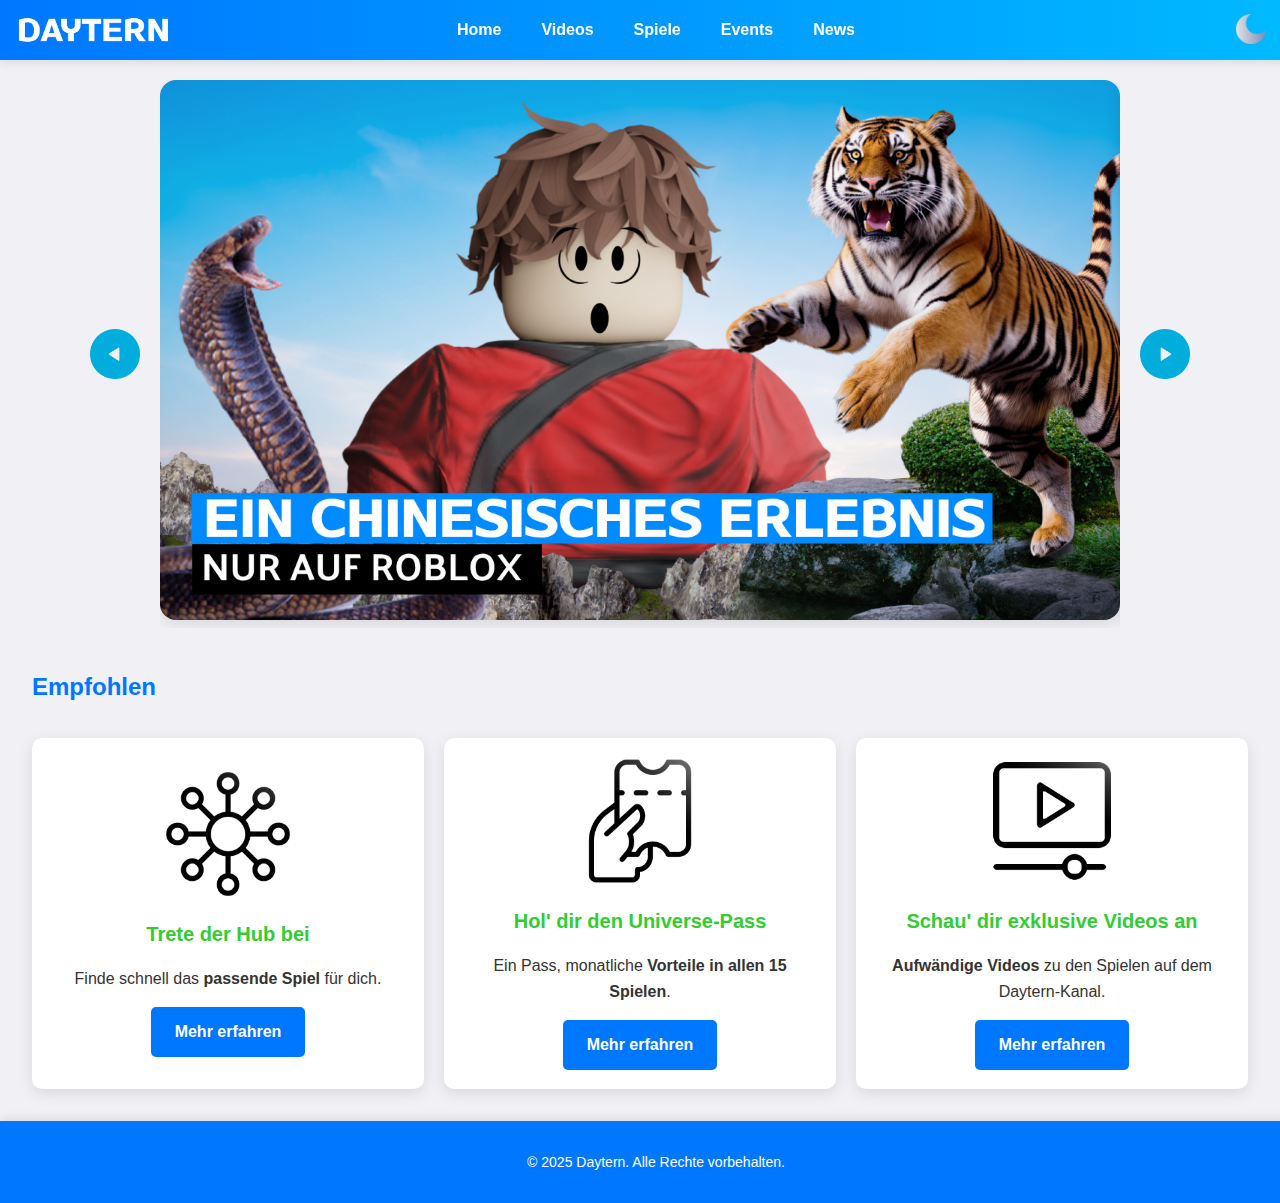
<file: index.html>
<!DOCTYPE html>
<html lang="de">

<head>
    <meta charset="UTF-8">
    <meta name="viewport" content="width=device-width, initial-scale=1.0">
    <title>Daytern: Ein Universum voller Welten</title>
    <link rel="icon" href="Ui-Elemente/BlackHoleSymbolWeiß.png">
    <link rel="stylesheet" href="Design.css">
</head>

<body>
    <header class="header">
        <nav class="topnav">
            <div class="logo-container">
                <img src="Ui-Elemente/DayternSchrift.png" alt="Beispielbild">
            </div>
            <ul class="no-bullets">
                <li><a href="index.html"><b>Home</b></a></li>
                <li><a href="https://www.youtube.com/@daytern?sub_confirmation=1" target=_blank>Videos</a></li>
                <li><a href="spiele.html">Spiele</a></li>
                <li><a href="https://www.roblox.com/de/groups/13280417/Club-Daytern#!/events" target=_blank>Events</a></li>
                <li><a href="news.html">News</a></li>
            </ul>
            <div class="placeholder"></div>
            <button id="modeToggle" class="mode-toggle-button">
                <img src="Ui-Elemente/ModeKnopfDark.png" id="modeIcon" alt="Mode Icon">
            </button>
        </nav>        
    </header>

    <div class="gallery-wrap">
        <img src="Ui-Elemente/back.png" id="backBtn" alt="Back">
        <div class="gallery">
            <div class="gallery-item">
                <span><a href="https://www.roblox.com/de/games/18145722250" target=_blank><img src="Karussellbilder/ChinesischesErlebnisBild.png" alt="Chinese Video"></a></span>
            </div>
            <div class="gallery-item">
                <span><a href="NewsArtikel/artikel2.html"><img src="Karussellbilder/GameglowProject.png" alt="Sparkle Image"></a></span>
            </div>
            <div class="gallery-item">
                <span><a href="NewsArtikel/aktikel3.html"><img src="Karussellbilder/GamePassBilder.png" alt="Purchase"></a></span>
            </div>
            <div class="gallery-item">
                <span><a href="https://example.com"><img src="Karussellbilder/GeschichtenBild.png" alt="Chinese Image"></a></span>
            </div>
        </div>
        <img src="Ui-Elemente/next.png" id="nextBtn" alt="Next">
    </div>

    <section id="home">
        <h2>Empfohlen</h2>
        <div class="recommendation-grid">
            <div class="recommendation-card">
                <img src="Ui-Elemente/HubSymbol.png" alt="Beispielbild">
                <div class="card-content">
                    <h3>Trete der Hub bei</h3>
                    <p>Finde schnell das <b>passende Spiel </b> für dich.</p>
                    <a href="roblox://placeId=14039902919&launchData=siteplay" class="card-button">Mehr erfahren</a>
                </div>
            </div>
            <div class="recommendation-card">
                <img src="Ui-Elemente/PassSymbol.png" alt="Beispielbild">
                <div class="card-content">
                    <h3>Hol' dir den Universe-Pass</h3>
                    <p>Ein Pass, monatliche <b>Vorteile in allen 15 Spielen</b>.</p>
                    <a href="#" class="card-button">Mehr erfahren</a>
                </div>
            </div>
            <div class="recommendation-card">
                <img src="Ui-Elemente/VideoSymbol.png" alt="Beispielbild">
                <div class="card-content">
                    <h3>Schau' dir exklusive Videos an</h3>
                    <p><b>Aufwändige Videos</b> zu den Spielen auf dem Daytern-Kanal.</p>
                    <a href="https://www.youtube.com/@daytern?sub_confirmation=1" target="_blank" class="card-button">Mehr erfahren</a>
                </div>
            </div>
            <!-- Weitere Empfehlungskarten hinzufügen -->
        </div>
    </section>

    <footer>
        <p>© 2025 Daytern. Alle Rechte vorbehalten.</p>
    </footer>

    <script src="script.js"></script>
    <script src="aktuellesScroll.js"></script>
    <script src="darkmode.js"></script>
</body>

</html>
</file>
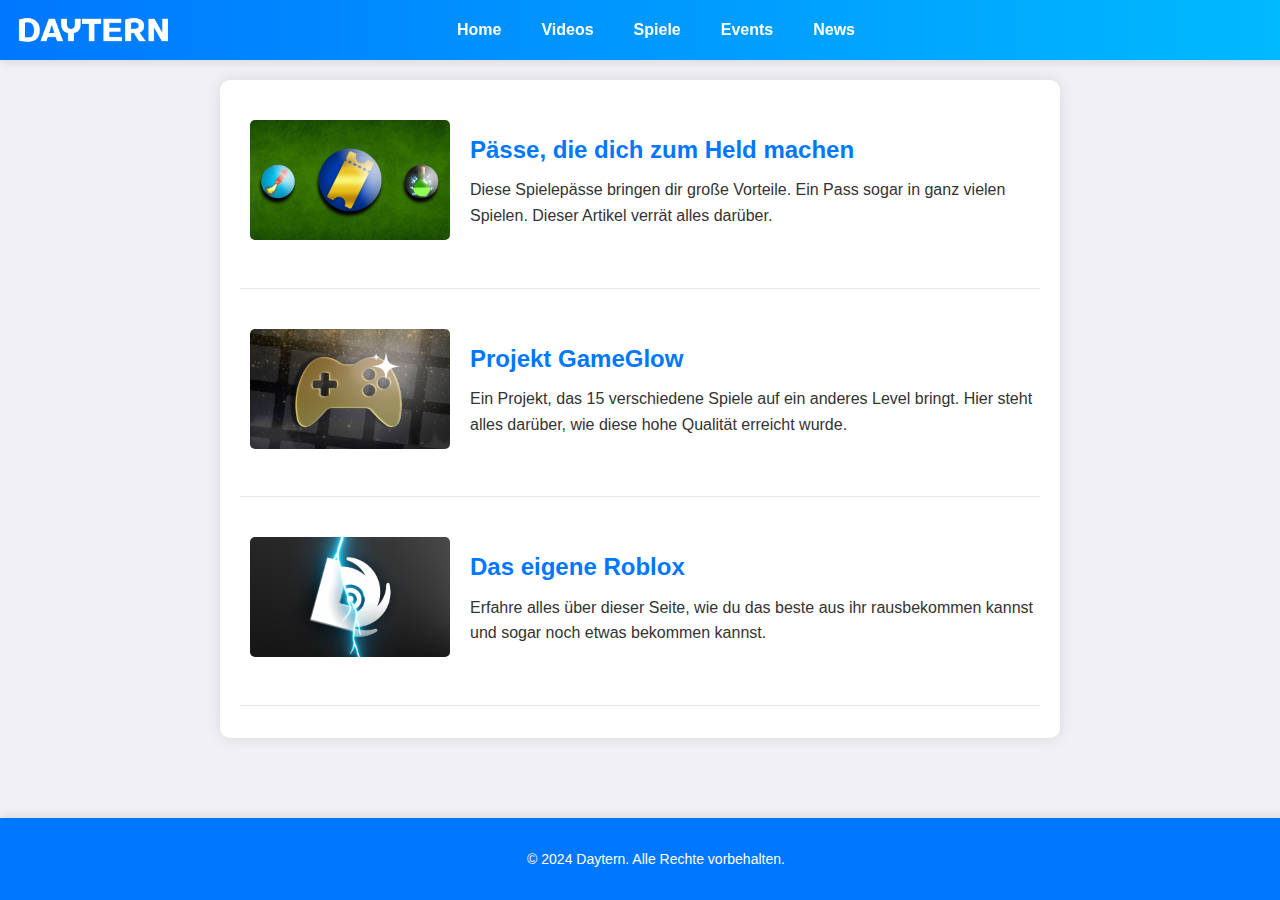
<file: news.html>
<!DOCTYPE html>
<html lang="de">

<head>
    <meta charset="UTF-8">
    <meta name="viewport" content="width=device-width, initial-scale=1.0">
    <title>News | Daytern</title>
    <link rel="icon" href="Ui-Elemente/BlackHoleSymbolWeiß.png">
    <link rel="stylesheet" href="Design.css">
</head>

<body>
    <header class="header">
        <nav class="topnav">
            <div class="logo-container">
                <img src="Ui-Elemente/DayternSchrift.png" alt="Beispielbild">
            </div>
            <ul class="no-bullets">
                <li><a href="index.html"><b>Home</b></a></li>
                <li><a href="https://www.youtube.com/@daytern?sub_confirmation=1" target=_blank>Videos</a></li>
                <li><a href="spiele.html">Spiele</a></li>
                <li><a href="https://www.roblox.com/de/groups/13280417/Club-Daytern#!/events" target=_blank>Events</a></li>
                <li><a href="news.html">News</a></li>
            </ul>
            <div class="placeholder"></div>
        </nav>
    </header>

    <div class="news-container">
        <!-- News Items Start -->
        <a href="NewsArtikel/aktikel3.html" class="news-link">
            <div class="news-item">
                <div class="news-thumbnail">
                    <img src="NewsArtikel/Bilder/SpielpässeBild.png" alt="News 1 Thumbnail">
                </div>
                <div class="news-content">
                    <h2>Pässe, die dich zum Held machen</h2>
                    <p>Diese Spielepässe bringen dir große Vorteile. Ein Pass sogar in ganz vielen Spielen. Dieser Artikel verrät alles darüber.</p>
                </div>
            </div>
        </a>
        <hr>
        <a href="NewsArtikel/artikel2.html" class="news-link">
            <div class="news-item">
                <div class="news-thumbnail">
                    <img src="NewsArtikel/Bilder/GameGlowBild.png" alt="News 2 Thumbnail">
                </div>
                <div class="news-content">
                    <h2>Projekt GameGlow</h2>
                    <p>Ein Projekt, das 15 verschiedene Spiele auf ein anderes Level bringt. Hier steht alles darüber, wie diese hohe Qualität erreicht wurde.</p>
                </div>
            </div>
        </a>
        <hr>
        <a href="NewsArtikel/artikel1.html" class="news-link">
            <div class="news-item">
                <div class="news-thumbnail">
                    <img src="NewsArtikel/Bilder/EigenesRobloxBild.png" alt="News 3 Thumbnail">
                </div>
                <div class="news-content">
                    <h2>Das eigene Roblox</h2>
                    <p>Erfahre alles über dieser Seite, wie du das beste aus ihr rausbekommen kannst und sogar noch etwas bekommen kannst.</p>
                </div>
            </div>
        </a>
        <hr>
    </div>

    <footer>
        <p>© 2024 Daytern. Alle Rechte vorbehalten.</p>
    </footer>

    <script src="script.js"></script>
    <script src="aktuellesScroll.js"></script>
</body>

</html>
</file>
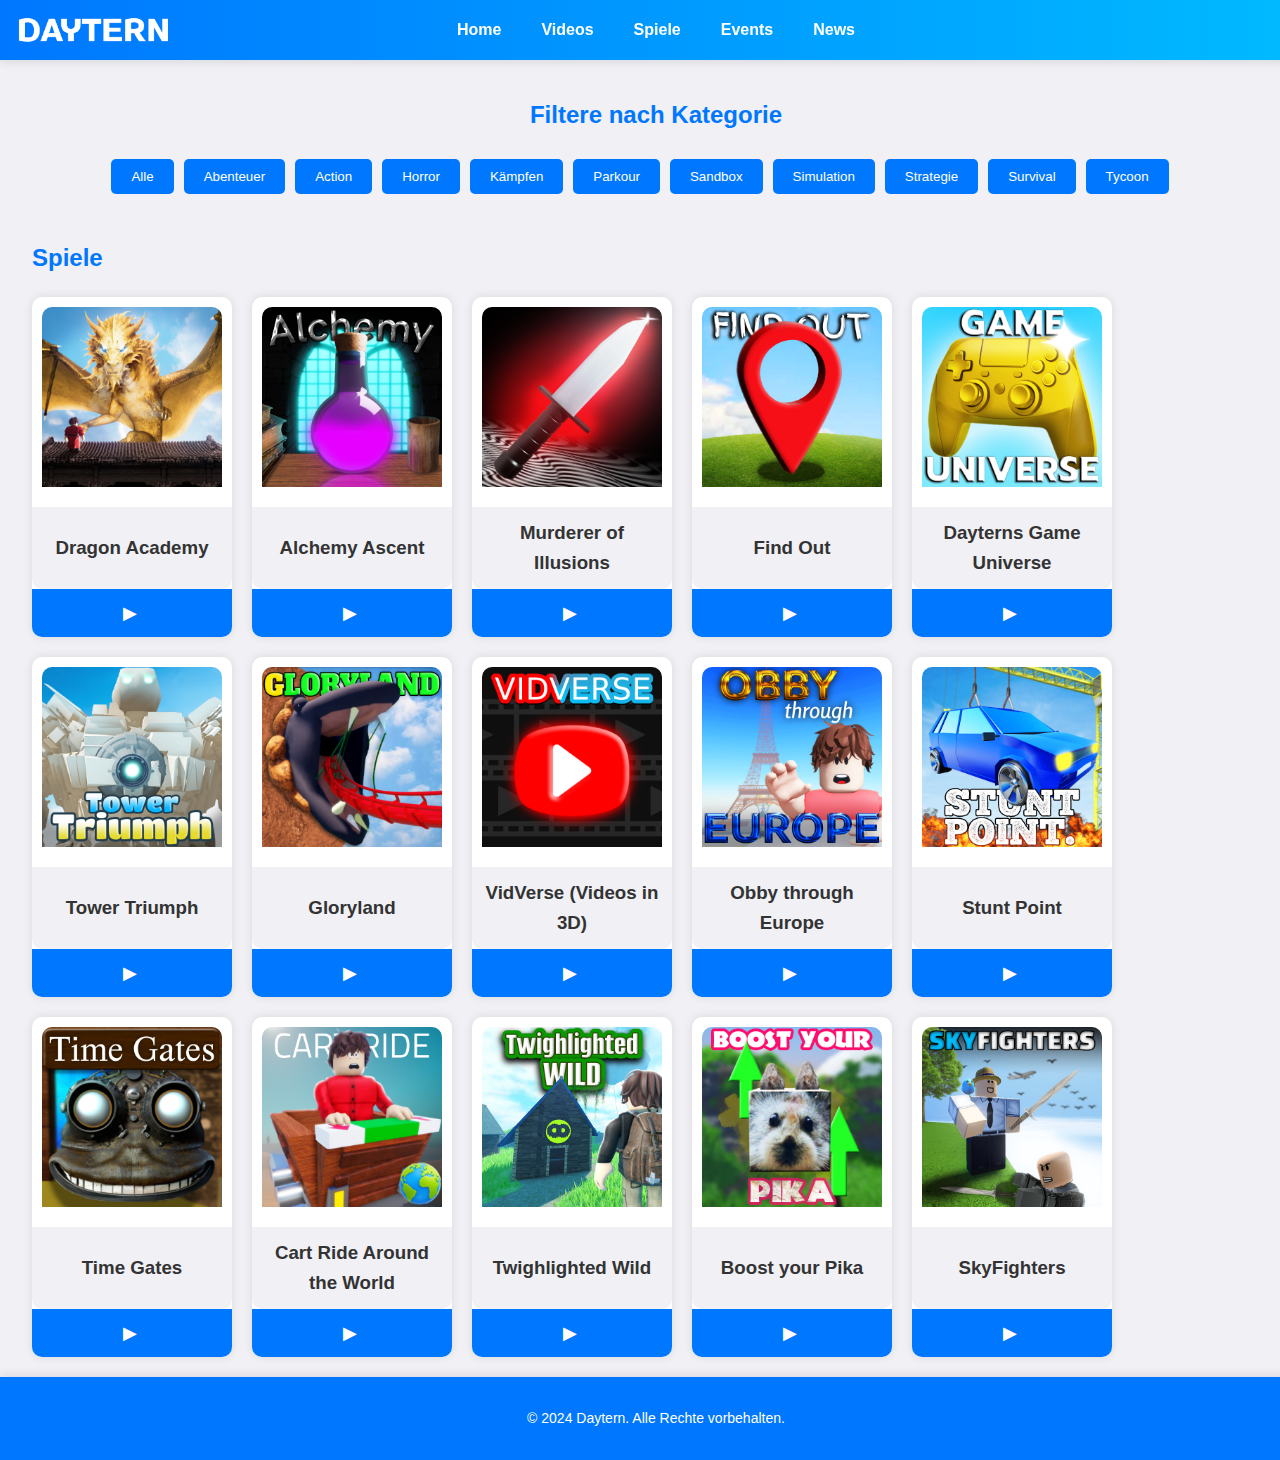
<file: spiele.html>
<!DOCTYPE html>
<html lang="de">
<head>
    <meta charset="UTF-8">
    <meta name="viewport" content="width=device-width, initial-scale=1.0">
    <title>Entdecke Spiele | Daytern</title>
    <link rel="icon" href="Ui-Elemente/BlackHoleSymbolWeiß.png">
    <link rel="stylesheet" href="Design.css">
    <link rel="stylesheet" href="SpieleDesign.css">
</head>
<body>
    <header class="header">
        <nav class="topnav">
            <div class="logo-container">
                <img src="Ui-Elemente/DayternSchrift.png" alt="Beispielbild">
            </div>
            <ul class="no-bullets">
                <li><a href="index.html"><b>Home</b></a></li>
                <li><a href="https://www.youtube.com/@daytern?sub_confirmation=1" target=_blank>Videos</a></li>
                <li><a href="spiele.html">Spiele</a></li>
                <li><a href="https://www.roblox.com/de/groups/13280417/Club-Daytern#!/events" target=_blank>Events</a></li>
                <li><a href="news.html">News</a></li>
            </ul>
            <div class="placeholder"></div>
        </nav>
    </header>

    <main class="content">
    <!-- Filter Section -->
    <section id="filter-section">
        <h2>Filtere nach Kategorie</h2>
        <div class="filter-container">
            <button class="filter-button" data-category="all">Alle</button>
            <button class="filter-button" data-category="adventure">Abenteuer</button>
            <button class="filter-button" data-category="action">Action</button>
            <button class="filter-button" data-category="horror">Horror</button>
            <button class="filter-button" data-category="fighting">Kämpfen</button>
            <button class="filter-button" data-category="parkour">Parkour</button>
            <button class="filter-button" data-category="sandbox">Sandbox</button>
            <button class="filter-button" data-category="simulation">Simulation</button>
            <button class="filter-button" data-category="strategy">Strategie</button>
            <button class="filter-button" data-category="survival">Survival</button>
            <button class="filter-button" data-category="tycoon">Tycoon</button>
            <!-- Weitere Kategorien hinzufügen -->
        </div>
    </section>

    <!-- Games Section -->
    <section id="all-games">
        <h2>Spiele</h2>
        <div class="spiel-container">
            <div class="spiel" data-category="adventure,parkour,fighting">
                <div class="spiel-image">
                    <img src="GameIcons/Dragon_Academy.png">
                </div>
                <div class="spiel-info">
                    <h3>Dragon Academy</h3>
                </div>
                <a href="roblox://placeId=18145722250&launchData=siteplay" class="play-button">
                    <span>▶</span>
                </a>
            </div>
            <div class="spiel" data-category="tycoon">
                <div class="spiel-image">
                    <img src="GameIcons/Alchemy_Acent.png">
                </div>
                <div class="spiel-info">
                    <h3>Alchemy Ascent</h3>
                </div>
                <a href="roblox://placeId=16935947142&launchData=siteplay" class="play-button">
                    <span>▶</span>
                </a>
            </div>
            <div class="spiel" data-category="horror,fighting">
                <div class="spiel-image">
                    <img src="GameIcons/Murderer_of_Illusions.png">
                </div>
                <div class="spiel-info">
                    <h3>Murderer of Illusions</h3>
                </div>
                <a href="roblox://placeId=16111605239&launchData=siteplay" class="play-button">
                    <span>▶</span>
                </a>
            </div>
            <div class="spiel" data-category="adventure,simulation">
                <div class="spiel-image">
                    <img src="GameIcons/Find_Out.png">
                </div>
                <div class="spiel-info">
                    <h3>Find Out</h3>
                </div>
                <a href="roblox://placeId=15757940613&launchData=siteplay" class="play-button">
                    <span>▶</span>
                </a>
            </div>
            <div class="spiel" data-category="">
                <div class="spiel-image">
                    <img src="GameIcons/Dayterns_Game_Universe.png">
                </div>
                <div class="spiel-info">
                    <h3>Dayterns Game Universe</h3>
                </div>
                <a href="roblox://placeId=14039902919&launchData=siteplay" class="play-button">
                    <span>▶</span>
                </a>
            </div>
            <div class="spiel" data-category="strategy,adventure">
                <div class="spiel-image">
                    <img src="GameIcons/Tower_Triumph.png">
                </div>
                <div class="spiel-info">
                    <h3>Tower Triumph</h3>
                </div>
                <a href="roblox://placeId=15229086701&launchData=siteplay" class="play-button">
                    <span>▶</span>
                </a>
            </div>
            <div class="spiel" data-category="action">
                <div class="spiel-image">
                    <img src="GameIcons/Gloryland.png">
                </div>
                <div class="spiel-info">
                    <h3>Gloryland</h3>
                </div>
                <a href="roblox://placeId=8585075734&launchData=siteplay" class="play-button">
                    <span>▶</span>
                </a>
            </div>
            <div class="spiel" data-category="sandbox">
                <div class="spiel-image">
                    <img src="GameIcons/VidVerse.png">
                </div>
                <div class="spiel-info">
                    <h3>VidVerse (Videos in 3D)</h3>
                </div>
                <a href="roblox://placeId=14759040706&launchData=siteplay" class="play-button">
                    <span>▶</span>
                </a>
            </div>
            <div class="spiel" data-category="parkour">
                <div class="spiel-image">
                    <img src="GameIcons/Obby_through_Europe.png">
                </div>
                <div class="spiel-info">
                    <h3>Obby through Europe</h3>
                </div>
                <a href="roblox://placeId=14541728142&launchData=siteplay" class="play-button">
                    <span>▶</span>
                </a>
            </div>
            <div class="spiel" data-category="action,simulation">
                <div class="spiel-image">
                    <img src="GameIcons/Stunt_Point.png">
                </div>
                <div class="spiel-info">
                    <h3>Stunt Point</h3>
                </div>
                <a href="roblox://placeId=14274265214&launchData=siteplay" class="play-button">
                    <span>▶</span>
                </a>
            </div>
            <div class="spiel" data-category="horror">
                <div class="spiel-image">
                    <img src="GameIcons/Time_Gates.png">
                </div>
                <div class="spiel-info">
                    <h3>Time Gates</h3>
                </div>
                <a href="roblox://placeId=13820405195&launchData=siteplay" class="play-button">
                    <span>▶</span>
                </a>
            </div>
            <div class="spiel" data-category="adventure">
                <div class="spiel-image">
                    <img src="GameIcons/Cart_Ride.png">
                </div>
                <div class="spiel-info">
                    <h3>Cart Ride Around the World</h3>
                </div>
                <a href="roblox://placeId=13477103120&launchData=siteplay" class="play-button">
                    <span>▶</span>
                </a>
            </div>
            <div class="spiel" data-category="survival,strategy">
                <div class="spiel-image">
                    <img src="GameIcons/Twighlighted_Wild.png">
                </div>
                <div class="spiel-info">
                    <h3>Twighlighted Wild</h3>
                </div>
                <a href="roblox://placeId=12667629870&launchData=siteplay" class="play-button">
                    <span>▶</span>
                </a>
            </div>
            <div class="spiel" data-category="tycoon">
                <div class="spiel-image">
                    <img src="GameIcons/Boost_your_Pika.png">
                </div>
                <div class="spiel-info">
                    <h3>Boost your Pika</h3>
                </div>
                <a href="roblox://placeId=12259995296&launchData=siteplay" class="play-button">
                    <span>▶</span>
                </a>
            </div>
            <div class="spiel" data-category="fighting">
                <div class="spiel-image">
                    <img src="GameIcons/SkyFighters.png">
                </div>
                <div class="spiel-info">
                    <h3>SkyFighters</h3>
                </div>
                <a href="roblox://placeId=11766055108&launchData=siteplay" class="play-button">
                    <span>▶</span>
                </a>
            </div>
            <!-- Weitere Spiele hier hinzufügen -->
        </div>
    </section>
    </main>
    <footer>
        <p>© 2024 Daytern. Alle Rechte vorbehalten.</p>
    </footer>

    <script src="filterScript.js"></script>
</body>
</html>
</file>
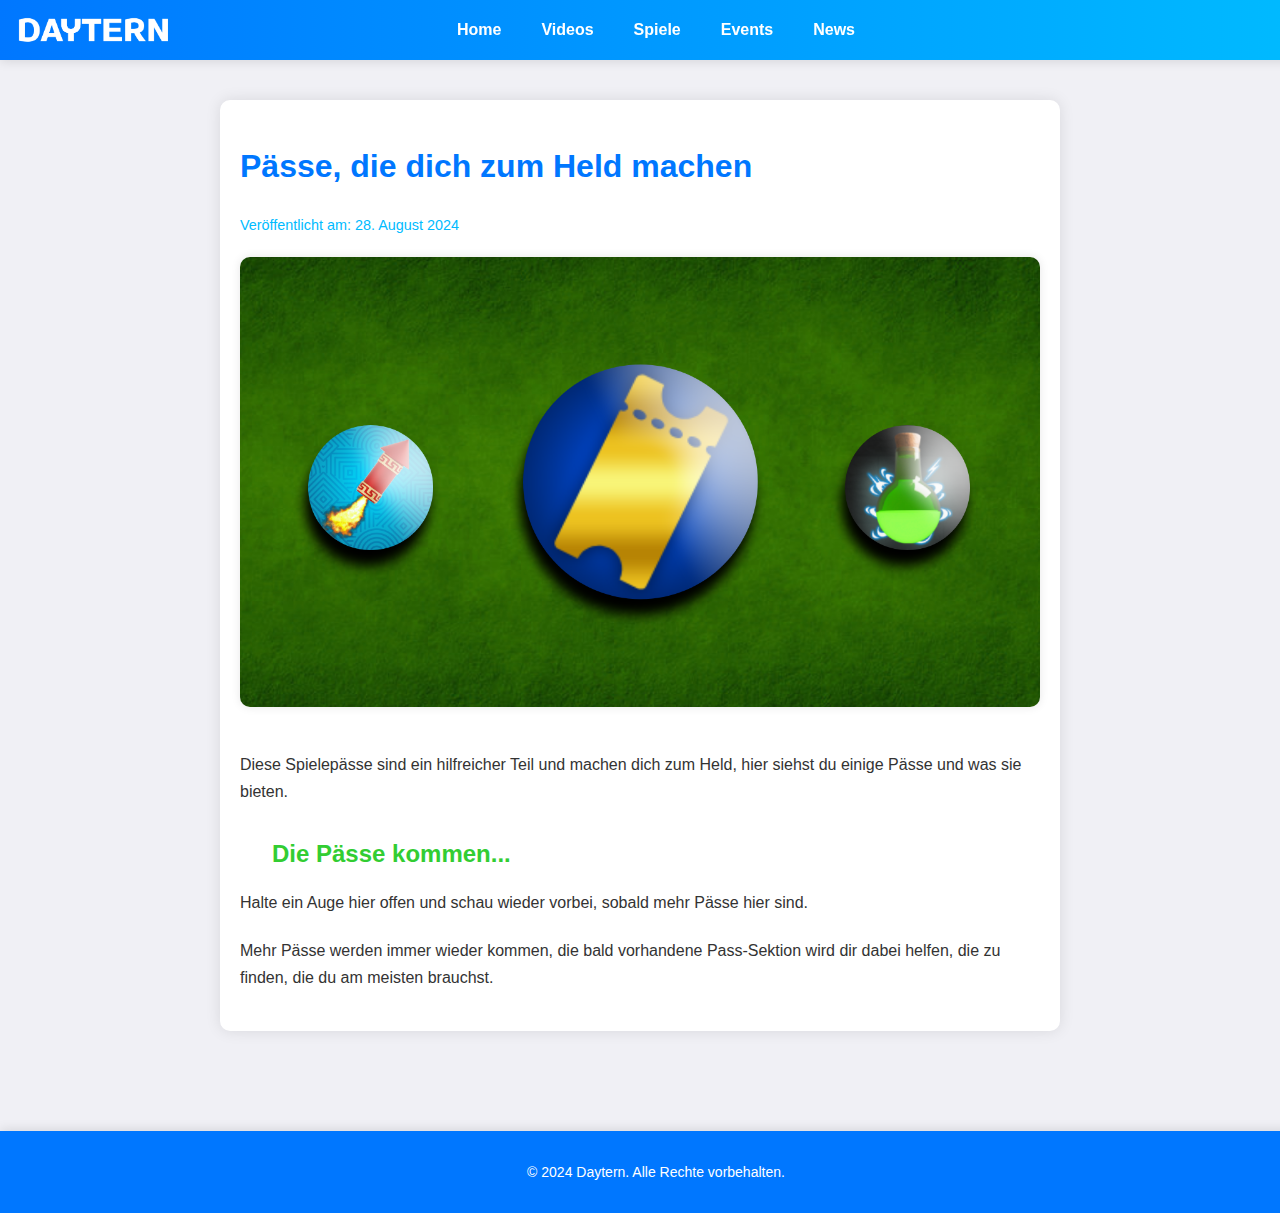
<file: NewsArtikel/aktikel3.html>
<!DOCTYPE html>
<html lang="de">

<head>
    <meta charset="UTF-8">
    <meta name="viewport" content="width=device-width, initial-scale=1.0">
    <title>Article Title - Daytern</title>
    <link rel="icon" href="../Ui-Elemente/BlackHoleSymbolWeiß.png">
    <link rel="stylesheet" href="../Design.css">
</head>

<body>
    <header class="header">
        <nav class="topnav">
            <div class="logo-container">
                <img src="../Ui-Elemente/DayternSchrift.png" alt="Beispielbild">
            </div>
            <ul class="no-bullets">
                <li><a href="../index.html"><b>Home</b></a></li>
                <li><a href="https://www.youtube.com/@daytern?sub_confirmation=1" target=_blank>Videos</a></li>
                <li><a href="../spiele.html">Spiele</a></li>
                <li><a href="https://www.roblox.com/de/groups/13280417/Club-Daytern#!/events" target=_blank>Events</a></li>
                <li><a href="../news.html">News</a></li>
            </ul>
            <div class="placeholder"></div>
        </nav>
    </header>

    <div class="article-container">
        <h1>Pässe, die dich zum Held machen</h1>
        <p class="article-date">Veröffentlicht am: 28. August 2024</p>
        <img src="Bilder/SpielpässeBild.png" alt="Article Image" class="article-image">
        <p class="article-intro">Diese Spielepässe sind ein hilfreicher Teil und machen dich zum Held, hier siehst du einige Pässe und was sie bieten.</p>

        <h2>Die Pässe kommen...</h2>
        <p>Halte ein Auge hier offen und schau wieder vorbei, sobald mehr Pässe hier sind.</p>

        <p>Mehr Pässe werden immer wieder kommen, die bald vorhandene Pass-Sektion wird dir dabei helfen, die zu finden, die du am meisten brauchst.</p>
    </div>

    <footer>
        <p>© 2024 Daytern. Alle Rechte vorbehalten.</p>
    </footer>

    <script src="../script.js"></script>
</body>

</html>
</file>
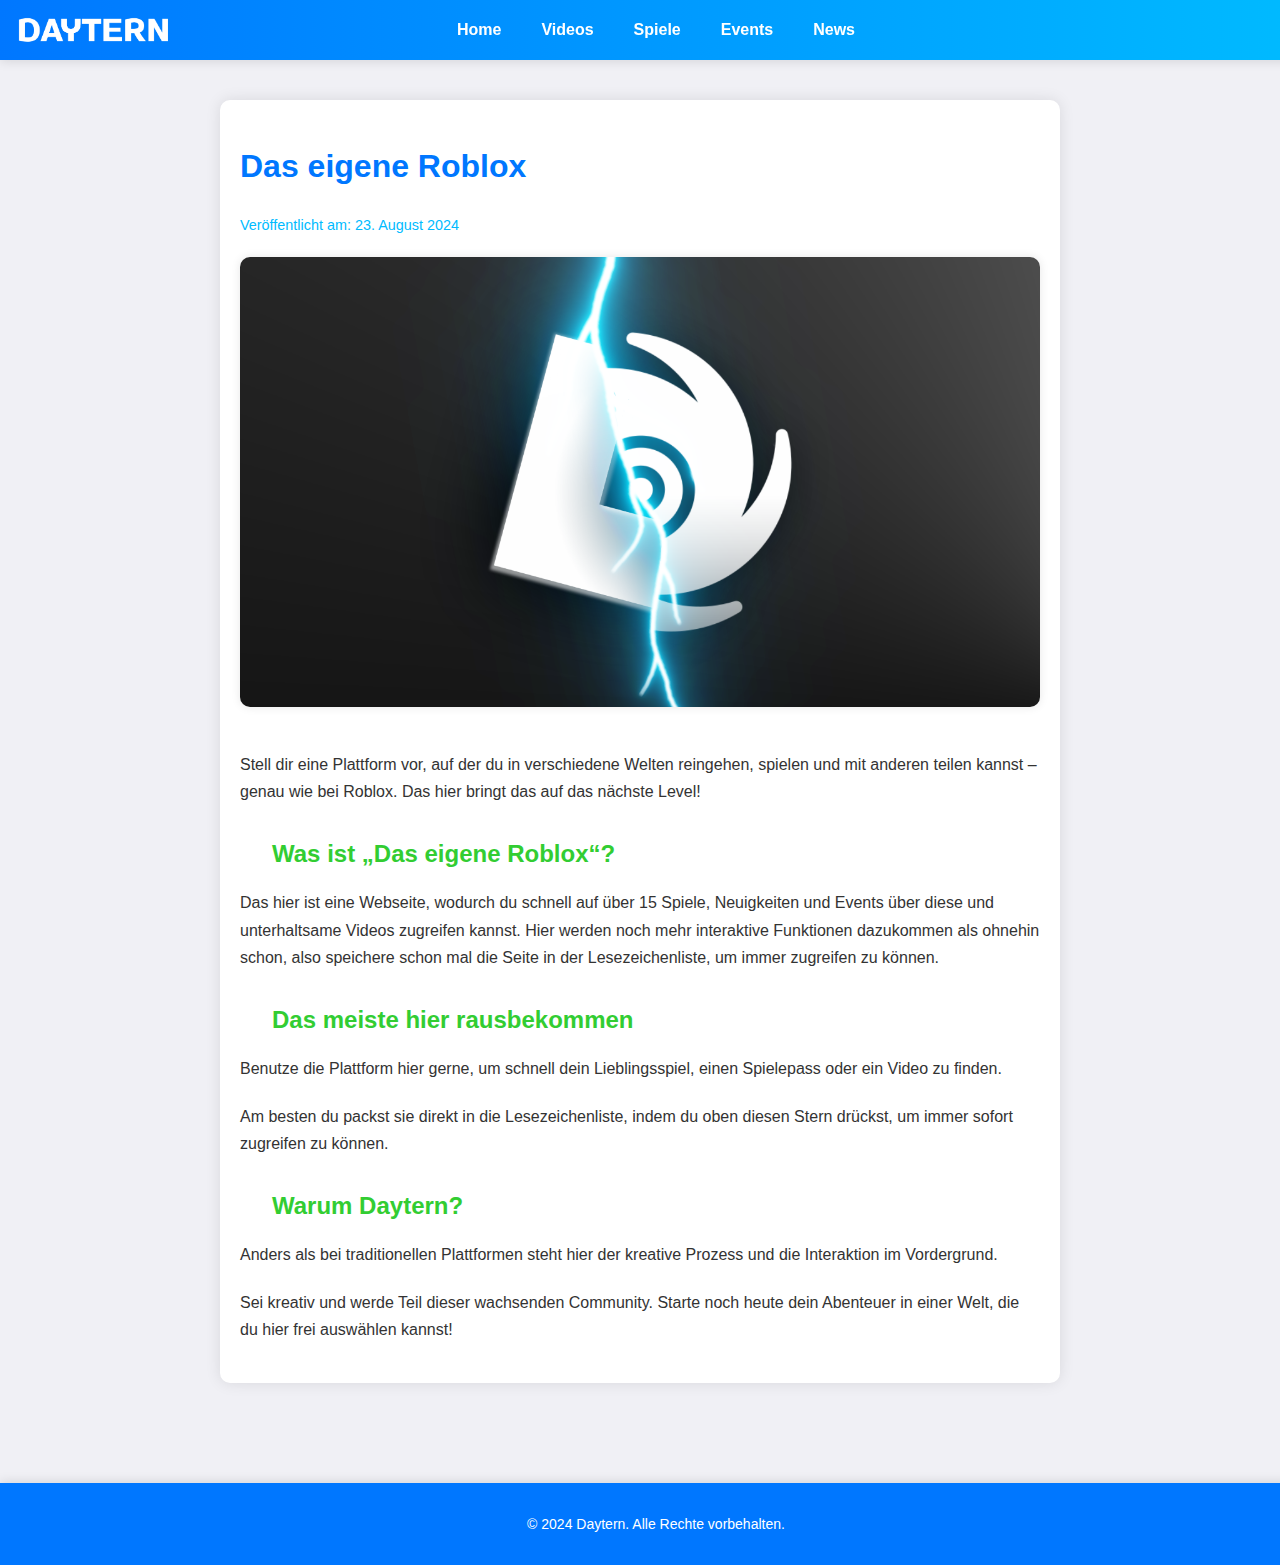
<file: NewsArtikel/artikel1.html>
<!DOCTYPE html>
<html lang="de">

<head>
    <meta charset="UTF-8">
    <meta name="viewport" content="width=device-width, initial-scale=1.0">
    <title>Das eigene Roblox - Daytern</title>
    <link rel="icon" href="../Ui-Elemente/BlackHoleSymbolWeiß.png">
    <link rel="stylesheet" href="../Design.css">
</head>

<body>
    <header class="header">
        <nav class="topnav">
            <div class="logo-container">
                <img src="../Ui-Elemente/DayternSchrift.png" alt="Daytern Logo">
            </div>
            <ul class="no-bullets">
                <li><a href="../index.html"><b>Home</b></a></li>
                <li><a href="https://www.youtube.com/@daytern?sub_confirmation=1" target=_blank>Videos</a></li>
                <li><a href="../spiele.html">Spiele</a></li>
                <li><a href="https://www.roblox.com/de/groups/13280417/Club-Daytern#!/events" target=_blank>Events</a></li>
                <li><a href="../news.html">News</a></li>
            </ul>
            <div class="placeholder"></div>
        </nav>
    </header>

    <div class="article-container">
        <h1>Das eigene Roblox</h1>
        <p class="article-date">Veröffentlicht am: 23. August 2024</p>
        <img src="Bilder/EigenesRobloxBild.png" alt="Das eigene Roblox - Bild" class="article-image">
        <p class="article-intro">Stell dir eine Plattform vor, auf der du in verschiedene Welten reingehen, spielen und mit anderen teilen kannst – genau wie bei Roblox. Das hier bringt das auf das nächste Level!</p>
        
        <h2>Was ist „Das eigene Roblox“?</h2>
        <p>Das hier ist eine Webseite, wodurch du schnell auf über 15 Spiele, Neuigkeiten und Events über diese und unterhaltsame Videos zugreifen kannst. Hier werden noch mehr interaktive Funktionen dazukommen als ohnehin schon, also speichere schon mal die Seite in der Lesezeichenliste, um immer zugreifen zu können.</p>
        
        <h2>Das meiste hier rausbekommen</h2>
        <p>Benutze die Plattform hier gerne, um schnell dein Lieblingsspiel, einen Spielepass oder ein Video zu finden.</p>
        <p>Am besten du packst sie direkt in die Lesezeichenliste, indem du oben diesen Stern drückst, um immer sofort zugreifen zu können.</p>

        <h2>Warum Daytern?</h2>
        <p>Anders als bei traditionellen Plattformen steht hier der kreative Prozess und die Interaktion im Vordergrund.</p>

        <p>Sei kreativ und werde Teil dieser wachsenden Community. Starte noch heute dein Abenteuer in einer Welt, die du hier frei auswählen kannst!</p>
    </div>

    <footer>
        <p>© 2024 Daytern. Alle Rechte vorbehalten.</p>
    </footer>

    <script src="../script.js"></script>
</body>

</html>
</file>
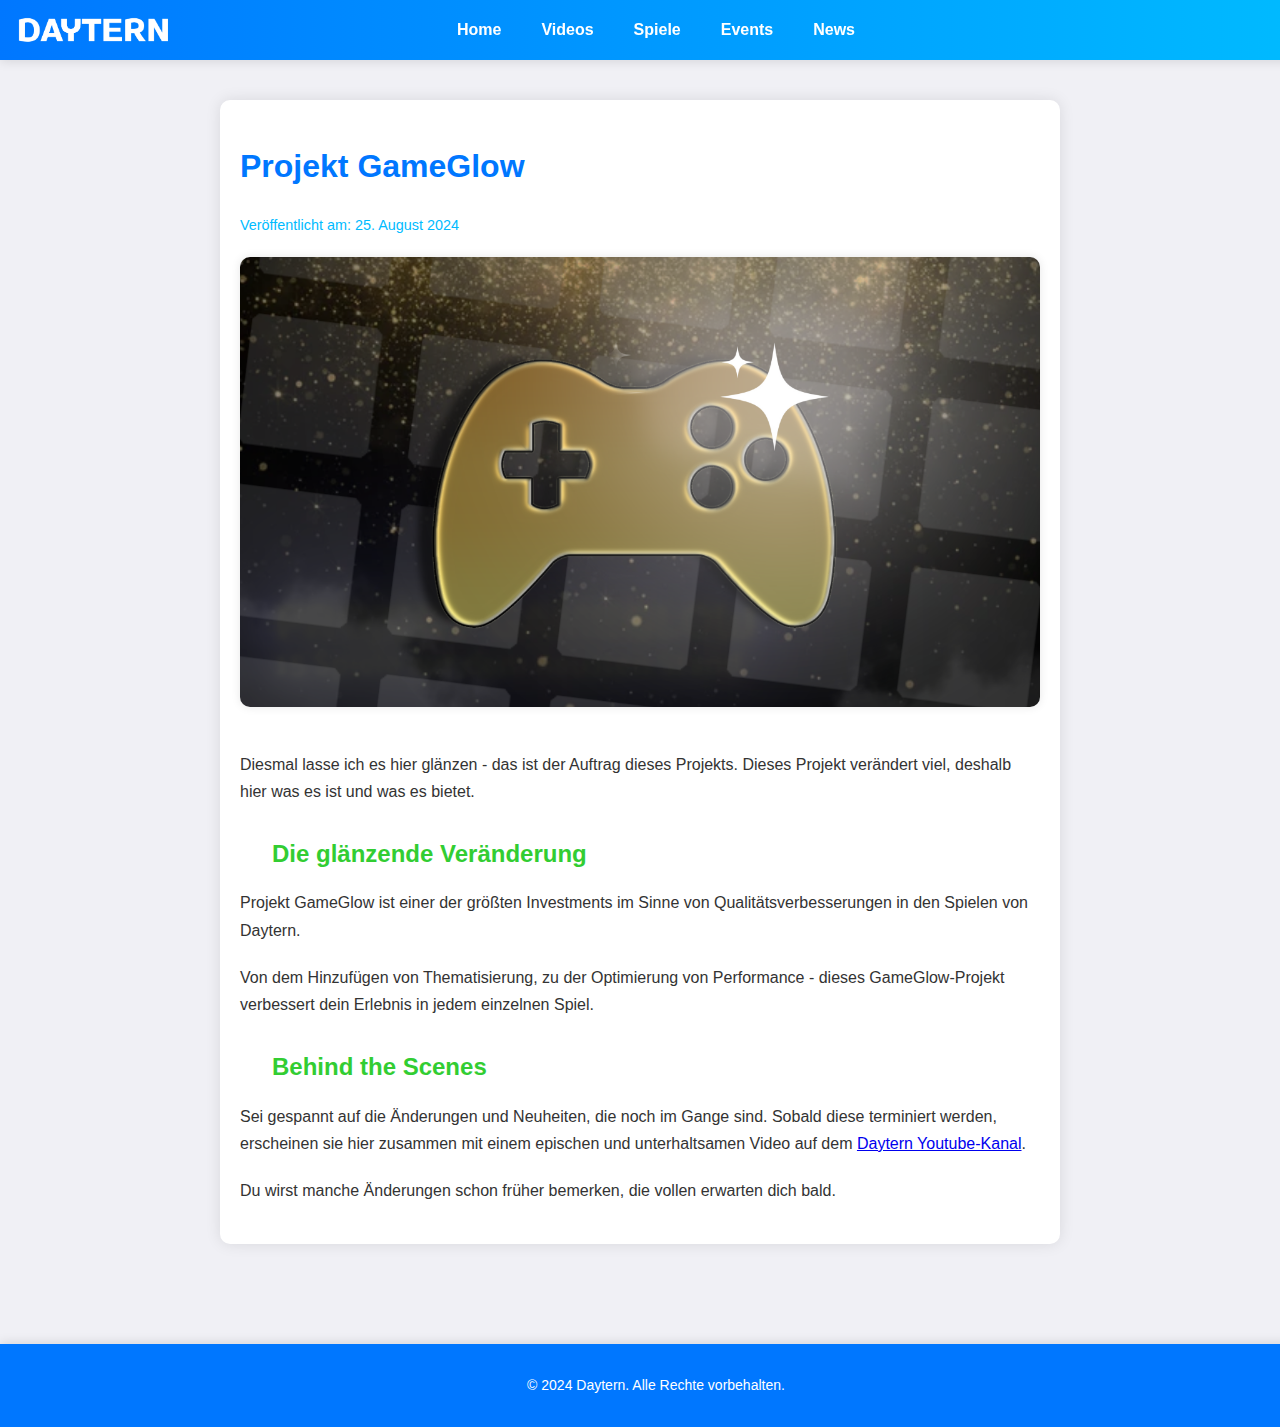
<file: NewsArtikel/artikel2.html>
<!DOCTYPE html>
<html lang="de">

<head>
    <meta charset="UTF-8">
    <meta name="viewport" content="width=device-width, initial-scale=1.0">
    <title>Projekt GameGlow</title>
    <link rel="icon" href="../Ui-Elemente/BlackHoleSymbolWeiß.png">
    <link rel="stylesheet" href="../Design.css">
</head>

<body>
    <header class="header">
        <nav class="topnav">
            <div class="logo-container">
                <img src="../Ui-Elemente/DayternSchrift.png" alt="Beispielbild">
            </div>
            <ul class="no-bullets">
                <li><a href="../index.html"><b>Home</b></a></li>
                <li><a href="https://www.youtube.com/@daytern?sub_confirmation=1" target=_blank>Videos</a></li>
                <li><a href="../spiele.html">Spiele</a></li>
                <li><a href="https://www.roblox.com/de/groups/13280417/Club-Daytern#!/events" target=_blank>Events</a></li>
                <li><a href="../news.html">News</a></li>
            </ul>
            <div class="placeholder"></div>
        </nav>
    </header>

    <div class="article-container">
        <h1>Projekt GameGlow</h1>
        <p class="article-date">Veröffentlicht am: 25. August 2024</p>
        <img src="Bilder/GameGlowBild.png" alt="Article Image" class="article-image">
        <p class="article-intro">Diesmal lasse ich es hier glänzen - das ist der Auftrag dieses Projekts. Dieses Projekt verändert viel, deshalb hier was es ist und was es bietet.</p>
        
        <h2>Die glänzende Veränderung</h2>
        <p>Projekt GameGlow ist einer der größten Investments im Sinne von Qualitätsverbesserungen in den Spielen von Daytern.</p>
        <p>Von dem Hinzufügen von Thematisierung, zu der Optimierung von Performance - dieses GameGlow-Projekt verbessert dein Erlebnis in jedem einzelnen Spiel.</p>

        <h2>Behind the Scenes</h2>
        <p>Sei gespannt auf die Änderungen und Neuheiten, die noch im Gange sind. Sobald diese terminiert werden, erscheinen sie hier zusammen mit einem epischen und unterhaltsamen Video auf dem <a href="https://www.youtube.com/@daytern?sub_confirmation=1" target="_blank">Daytern Youtube-Kanal</a>.</p>

        <p>Du wirst manche Änderungen schon früher bemerken, die vollen erwarten dich bald.</p>
    </div>

    <footer>
        <p>© 2024 Daytern. Alle Rechte vorbehalten.</p>
    </footer>

    <script src="../script.js"></script>
</body>

</html>
</file>
<file: Design.css>
/* Farbpalette */
:root {
    --primary-color: #0077FF;
    --secondary-color: #00BBFF;
    --accent-color: #32CD32; /* Lime Green */
    --dark-color: #333;
    --light-background: #f0f0f5;
    --card-background: #ffffff;
    --shadow-color: rgba(0, 0, 0, 0.1);
    --button-hover-color: #28A745; /* Darker Lime Green */
}

/* General Body and Font */
body {
    font-family: 'Lucida Sans', 'Lucida Sans Regular', 'Lucida Grande', 'Lucida Sans Unicode', Geneva, Verdana, sans-serif;
    margin: 0;
    padding: 0;
    background-color: var(--light-background);
    color: var(--dark-color);
    line-height: 1.6;
    overflow-x: hidden;
}

.-webkit-scrollbar {
    display: none;
    overflow: hidden;
}

h2 {
    margin-left: 2rem;
    color: var(--primary-color);
}

/* Top Navigation Bar */
.topnav {
    background: linear-gradient(90deg, var(--primary-color), var(--secondary-color));
    position: fixed;
    top: 0;
    width: 100%;
    z-index: 1000;
    box-shadow: 0 2px 10px var(--shadow-color);
    display: flex;
    align-items: center;
    justify-content: center;
    padding: 0 1rem;
}

.logo-container {
    flex: 1;
    display: flex;
    justify-content: flex-start;
}

.placeholder {
    flex: 1;
}

.topnav img {
    max-height: 40px;
    margin-right: 20px;
}

ul.no-bullets {
    list-style-type: none;
    padding: 0;
    margin: 0;
    display: flex;
    justify-content: center;
    align-items: center;
    height: 60px;
}

.topnav a {
    color: white;
    text-align: center;
    padding: 0.875rem 1.25rem;
    text-decoration: none;
    display: block;
    font-weight: bold;
    transition: background 0.3s ease, color 0.3s ease;
}

.topnav a:hover {
    background-color: rgba(255, 255, 255, 0.3);
    color: var(--primary-color);
}

/* Dunkler Modus */
/* Dark Mode Styles */
body.dark-mode {
    background-color: #121212;
    color: #e0e0e0;
}

.topnav.dark-mode {
    background: linear-gradient(90deg, #1f1f1f, #2c2c2c);
}

.card-background.dark-mode {
    background-color: #2e2e2e;
}

.news-container.dark-mode {
    background-color: #2e2e2e;
}

.recommendation-card.dark-mode {
    background-color: #2e2e2e;
}

footer.dark-mode {
    background-color: #1f1f1f;
}

.mode-toggle-button {
    background: none;
    border: none;
    cursor: pointer;
    position: absolute;
    right: 20px;
}

.mode-toggle-button img {
    width: 30px;
    height: 30px;
}


/* Banner Section */
#banner {
    margin-top: 60px; /* Compensate for the fixed header */
    background: linear-gradient(90deg, var(--primary-color), var(--secondary-color));
    color: white;
    text-align: center;
    padding: 2rem;
    margin-top: 60px;
    box-shadow: 0 4px 10px var(--shadow-color);
}

#banner h2 {
    margin-top: 60px;
    font-size: 2rem;
}


/* Gallery */
.gallery-wrap {
    display: flex;
    align-items: center;
    justify-content: center;
    margin: 5rem auto 1.25rem auto; /* Top margin for the sticky header */
    position: relative;
    padding: 0 1rem;
}

.gallery::-webkit-scrollbar {
    display: none;
    overflow: hidden;
}

.gallery {
    display: flex;
    width: 100%;
    max-width: 60rem;
    overflow-x: auto;
    scroll-snap-type: x mandatory;
    scroll-behavior: smooth;
    white-space: nowrap;
}

.gallery-item {
    flex: none;
    width: 100%; /* Each item takes full viewport width */
    display: flex;
    justify-content: center;
    scroll-snap-align: center; /* Align items to the center */
    transition: transform 0.5s ease;
}

.gallery img {
    width: 100%;
    border-radius: 1rem;
    box-shadow: 0 4px 15px var(--shadow-color);
    cursor: pointer;
    transition: transform 0.3s ease;
}

.gallery img:hover {
    transform: scale(1.05);
}


/* Navigation Arrows for Gallery */
#backBtn, #nextBtn {
    width: 50px;
    filter: sepia(100%) saturate(1000%) brightness(140%) hue-rotate(160deg);
    cursor: pointer;
    margin: 0 20px;
    transition: transform 0.3s ease;
}

#backBtn:hover, #nextBtn:hover {
    transform: scale(1.15);
    filter: sepia(100%) saturate(1000%) brightness(140%) hue-rotate(60deg);
}


/* Recommendation Section */
.recommendation-grid {
    display: grid;
    grid-template-columns: repeat(auto-fill, minmax(300px, 1fr));
    gap: 20px;
    margin: 2rem;
}

.recommendation-card {
    display: flex;
    flex-direction: column;
    justify-content: center;
    align-items: center;
    background-color: var(--card-background);
    border-radius: 10px;
    box-shadow: 0 4px 15px var(--shadow-color);
    overflow: hidden;
    transition: transform 0.3s ease, box-shadow 0.3s ease;
    padding: 1.2rem;
}

.recommendation-card:hover {
    transform: translateY(-5px);
    box-shadow: 0 8px 25px var(--shadow-color);
}

.recommendation-card img {
    height: 8rem; /* Increase the image height slightly */
    object-fit: contain;
    margin-bottom: 0rem; /* Adjust margin below the image for spacing */
}

.card-content {
    text-align: center; /* Center the text */
}

.card-content h3 {
    color: var(--accent-color);
    font-size: 1.25rem;
    margin-bottom: 0.75rem;
}

.card-content p {
    margin-bottom: 1rem;
    color: var(--dark-color);
}

.card-button {
    background-color: var(--primary-color);
    color: white;
    padding: 0.75rem 1.5rem;
    border-radius: 5px;
    text-decoration: none;
    font-weight: bold;
    display: inline-block;
    transition: background-color 0.3s ease;
}

.card-button:hover {
    background-color: var(--button-hover-color);
}

/* Spiele Section */
.spiel-container {
    margin-left: 2rem;
    display: flex;
    flex-wrap: wrap; /* Allow items to wrap onto a new row */
    gap: 20px;
    scroll-behavior: smooth;
    padding-bottom: 20px;
    position: relative;
}

.spiel {
    flex-shrink: 0;
    width: 200px;
    background-color: var(--card-background);
    border-radius: 10px;
    box-shadow: 0 0 10px var(--shadow-color);
    transition: transform 0.3s ease, box-shadow 0.3s ease;
    display: flex;
    flex-direction: column;
    justify-content: space-between;
    height: 340px; /* Increased height to accommodate two lines of text */
}

.spiel:hover {
    transform: translateY(-5px);
    box-shadow: 0 8px 20px var(--shadow-color);
}

.spiel-info {
    padding: 10px;
    text-align: center;
    background: var(--light-background);
    border-radius: 0 0 10px 10px;
    flex-grow: 1;
    display: flex;
    align-items: center;
    justify-content: center;
    height: 60px; /* Ensure consistent height for title area */
}

.spiel-image {
    text-align: center;
    padding: 10px;
    flex-grow: 1; /* Allows the image section to grow and take available space */
}

.spiel-image img {
    max-width: 100%;
    border-radius: 10px 10px 0 0;
}

.play-button {
    background-color: var(--primary-color);
    color: white;
    padding: 10px 0;
    border-radius: 0 0 10px 10px;
    font-size: 18px;
    text-decoration: none;
    display: block;
    text-align: center;
    transition: background 0.3s ease;
}

.play-button:hover {
    background-color: var(--button-hover-color);
}

.play-button span {
    margin-right: 5px;
}

/* News Container Styling */
.news-container {
    margin: 80px auto; /* Adjust for header space */
    max-width: 800px;
    padding: 20px;
    background-color: var(--card-background);
    border-radius: 10px;
    box-shadow: 0 0 15px var(--shadow-color);
    overflow: hidden;
}

/* Individual News Item Styling */
.news-item {
    display: flex;
    align-items: center;
    gap: 20px;
    padding: 20px 0;
    transition: transform 0.3s ease, box-shadow 0.3s ease;
}

.news-item:hover {
    transform: translateY(-5px);
    box-shadow: 0 8px 25px var(--shadow-color);
}

.news-thumbnail img {
    margin-left: 10px;
    width: 200px;
    height: 120px;
    object-fit: cover;
    border-radius: 5px;
}

.news-content h2 {
    margin: 0;
    color: var(--primary-color);
    font-size: 1.5rem;
    transition: color 0.3s ease;
}

.news-content p {
    margin: 0.5rem 0;
    color: var(--dark-color);
}

/* News Link Styling */
.news-link {
    text-decoration: none;
    display: block;
    color: inherit;
    transition: transform 0.3s ease, box-shadow 0.3s ease;
}

.news-link:hover .news-item {
    transform: translateY(-5px);
    box-shadow: 0 8px 25px var(--shadow-color);
}

.read-more {
    color: var(--accent-color);
    text-decoration: none;
    font-weight: bold;
    transition: color 0.3s ease;
}

.read-more:hover {
    color: var(--button-hover-color);
}

/* Separator Line */
hr {
    border: none;
    height: 1px;
    background-color: var(--shadow-color);
    margin: 20px 0;
}

/* Article Container Styling */
.article-container {
    margin: 100px auto;
    max-width: 800px;
    padding: 20px;
    background-color: var(--card-background);
    border-radius: 10px;
    box-shadow: 0 0 15px var(--shadow-color);
}

.article-container h1 {
    color: var(--primary-color);
    margin-bottom: 20px;
}

.article-container .article-date {
    color: var(--secondary-color);
    font-size: 0.9rem;
    margin-bottom: 20px;
}

.article-container .article-image {
    width: 100%;
    height: auto;
    border-radius: 10px;
    margin-bottom: 20px;
    box-shadow: 0 0 10px var(--shadow-color);
}

.article-container h2 {
    color: var(--accent-color);
    margin-top: 30px;
    margin-bottom: 10px;
}

.article-container p {
    margin-bottom: 20px;
    color: var(--dark-color);
    line-height: 1.7;
}

/* Scroll Buttons for Game Section */
#scroll-left, #scroll-right {
    background-color: var(--primary-color);
    color: white;
    border: none;
    border-radius: 50%;
    padding: 0.5rem;
    cursor: pointer;
    position: absolute;
    top: 50%;
    transform: translateY(-50%);
    transition: background-color 0.3s ease, transform 0.3s ease;
}

#scroll-left:hover, #scroll-right:hover {
    background-color: var(--button-hover-color);
    transform: translateY(-50%) scale(1.1);
}

#scroll-left {
    left: 0;
}

#scroll-right {
    right: 0;
}

html, body {
    height: 100%; /* Vollständige Höhe des Viewports */
    margin: 0;
    display: flex;
    flex-direction: column;
}

body {
    /* Body füllt den Viewport und lässt Platz für den Footer */
    flex: 1;
}

/* Hauptinhalt */
main.content {
    flex: 1; /* Stellt sicher, dass der Inhalt den verfügbaren Platz einnimmt */
}

/* Footer */
footer {
    background-color: var(--primary-color);
    color: white;
    text-align: center;
    padding: 1rem;
    width: 100%;
    box-shadow: 0 -2px 10px var(--shadow-color);
    font-size: 14px;
    margin-top: auto; /* Schiebt den Footer nach unten, wenn der Inhalt zu wenig ist */
}
</file>
<file: SpieleDesign.css>
/* Filter Section */
#filter-section {
    margin-top: 3.5rem;
    display: grid;
    place-items: center; /* Center both horizontally and vertically */
    padding: 20px;
}

.filter-container {
    display: flex; /* Use flexbox for the internal layout */
}

.filter-button {
    padding: 20px;
    justify-content: center; /* Center horizontally */
    align-items: center; /* Center vertically if needed */
    background-color: var(--primary-color);
    color: white;
    border: none;
    padding: 10px 20px;
    margin: 5px;
    cursor: pointer;
    border-radius: 5px;
    transition: background-color 0.3s ease;
}

.filter-button:hover {
    background-color: var(--accent-color);
}
</file>
